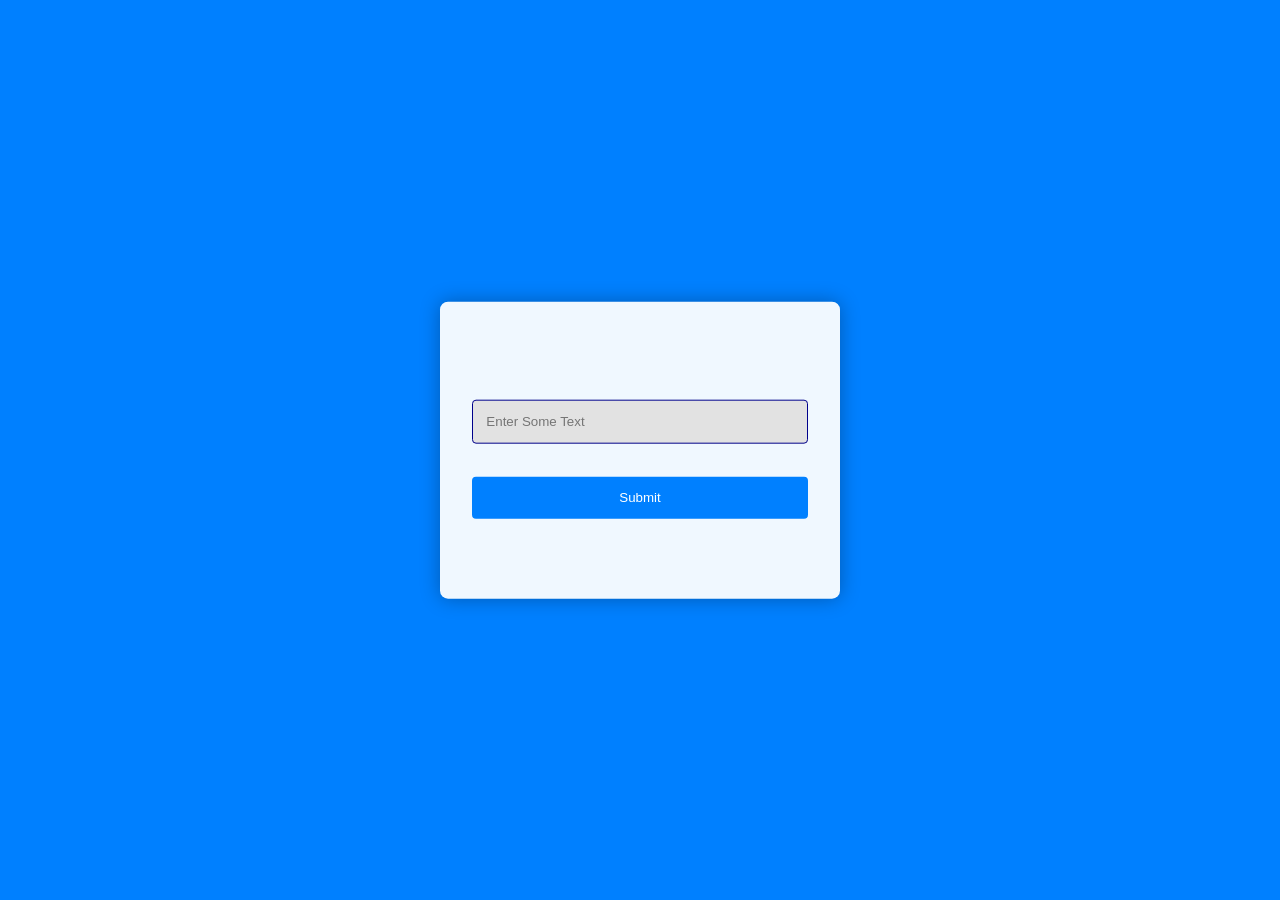
<file: Project-1-Invalid-Input-Shake/index.html>
<!DOCTYPE html>
<html lang="en">
<head>
    <meta charset="UTF-8">
    <meta name="viewport" content="width=device-width, initial-scale=1.0">
    <title>Invalid Input Shake</title>
    <link rel="stylesheet" href="style.css">
</head>
<body>
        <form id="myForm">
            <div id="errorMessage" class="error-message">Invalid Input</div>
            <input
             type="text"
             id="inputField"
             placeholder="Enter Some Text"
             required   
            >
            <button onclick="validateInput()" type="submit">Submit</button>
        </form>
        
    <script src="script.js"></script>
</body>
</html>
</file>
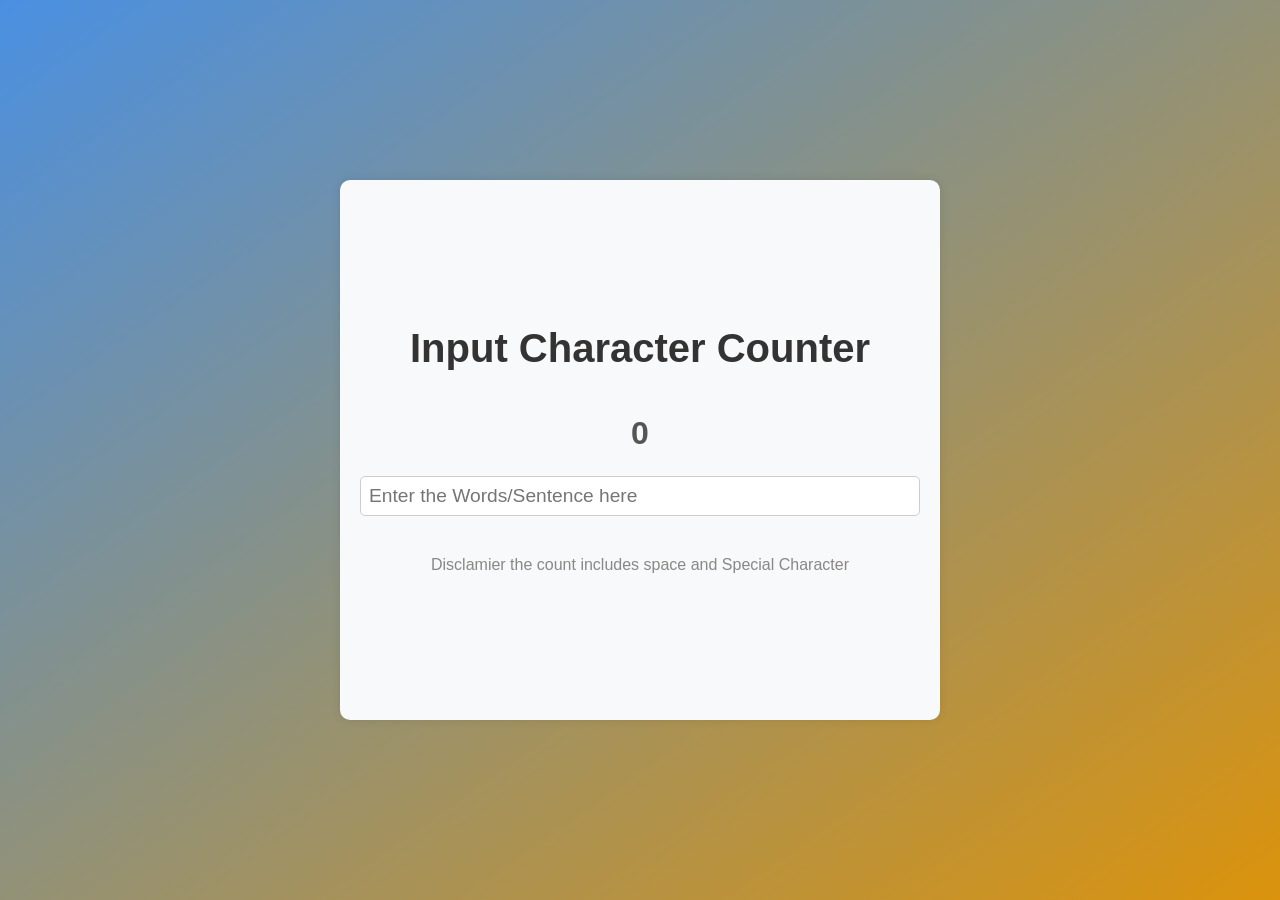
<file: Project-10-Input-Character-Counter/index.html>
<!DOCTYPE html>
<html lang="en">
<head>
    <meta charset="UTF-8">
    <meta name="viewport" content="width=device-width, initial-scale=1.0">
    <title>Input Character Counter</title>
    <link rel="stylesheet" href="style.css">
</head>
<body>

    <div class="container">
        <h1>Input Character Counter</h1>
        <p>0</p>
        <input type="text" placeholder="Enter the Words/Sentence here">
        <div style="margin-top:2.5rem">Disclamier the count includes space and Special Character</div>
    </div>
    

    <script src="script.js"></script>
</body>
</html>
</file>
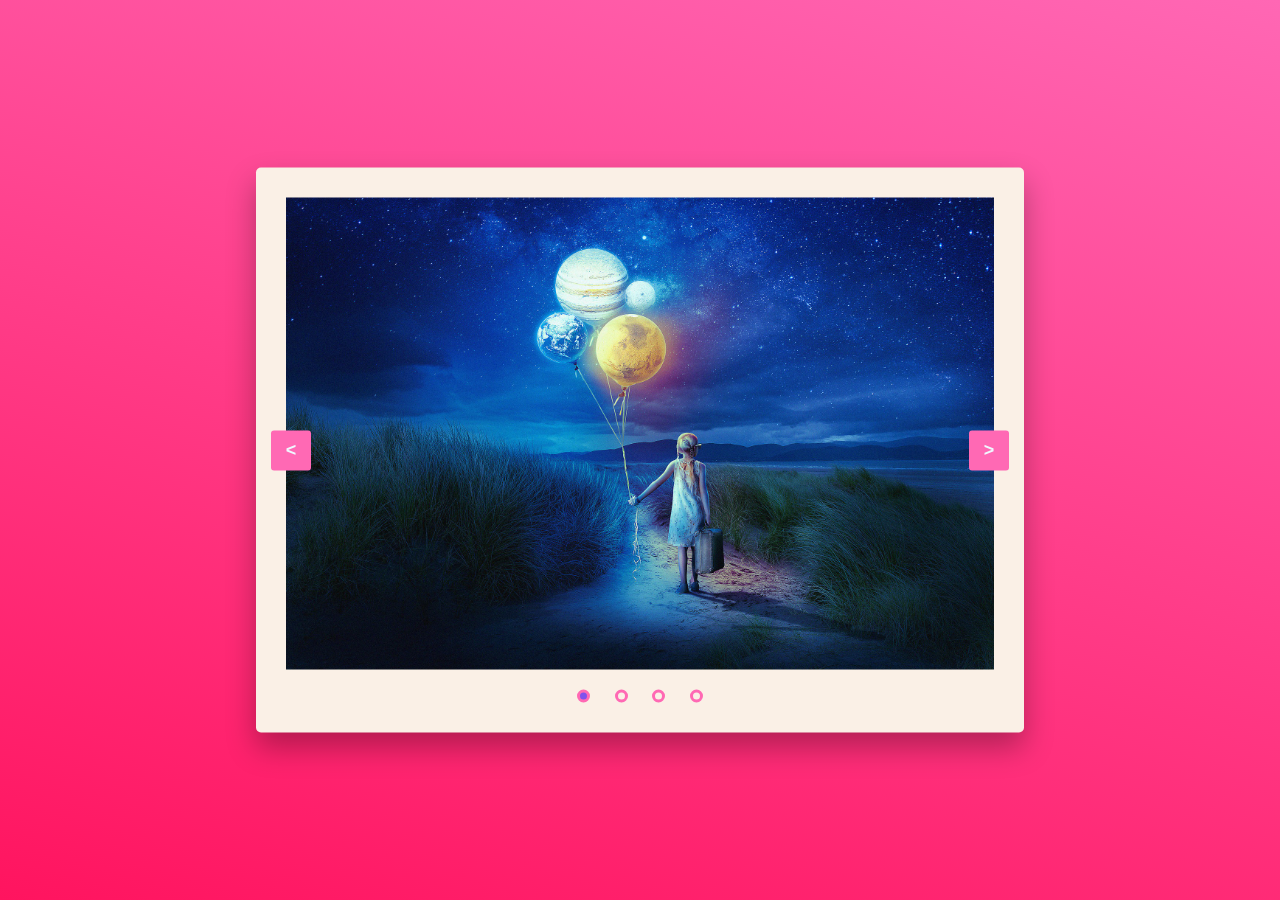
<file: Project-11-Image-Slider/index.html>
<!DOCTYPE html>
<html lang="en">
<head>
    <meta charset="UTF-8">
    <meta name="viewport" content="width=device-width, initial-scale=1.0">
    <title>Image Slider</title>
    <link rel="stylesheet" href="style.css">
</head>
<body>
    
    <div class="container">
        <div class="image-container">
            <img src="img1.jpg" id="content1" class="active">
            <img src="img2.jpg" id="content2" >
            <img src="img3.jpg" id="content3" >
            <img src="img4.jpg" id="content4" >
        </div>

        <div class="dot-container">
            <button onclick="dot(1)"></button>
            <button onclick="dot(2)"></button>
            <button onclick="dot(3)"></button>
            <button onclick="dot(4)"></button>
        </div>

        <button id="prev" onclick="prev()">&lt;</button>
        <button id="next" onclick="next()">&gt;</button>
    </div>


    <script src="script.js"></script>
</body>
</html>
</file>
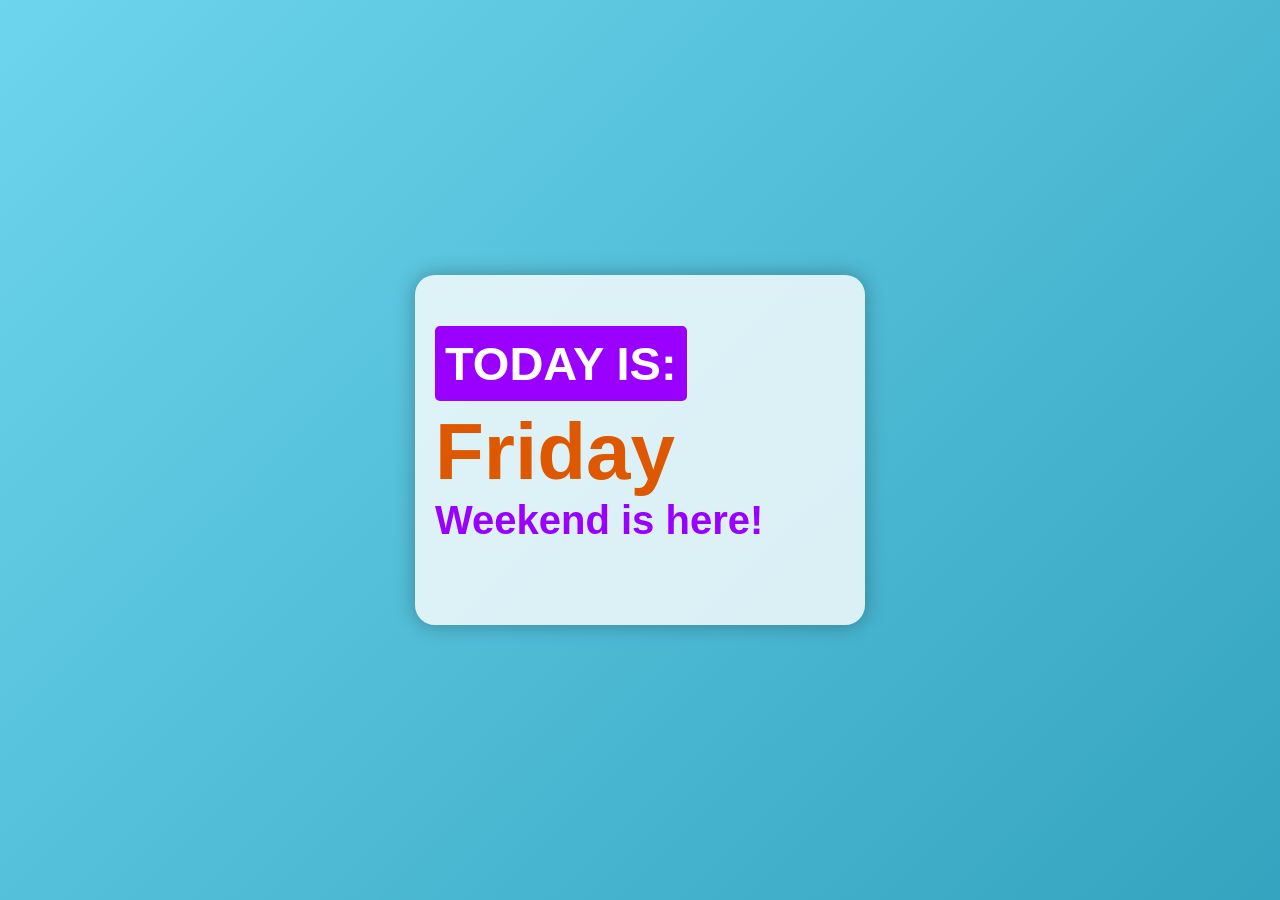
<file: Project-12-Day-of-the-Week/index.html>
<!DOCTYPE html>
<html lang="en">
<head>
    <meta charset="UTF-8">
    <meta name="viewport" content="width=device-width, initial-scale=1.0">
    <title>Day of the Week</title>
    <link rel="stylesheet" href="style.css">
</head>
<body>

    <div class="card">
        <div id="container">
            <h1>Today is:</h1>
            <div>
                <span id="weekday">
                    Monday.
                </span><br>
                <span id="phrase">Display a quote</span>
            </div>
        </div>
    </div>    
    <script src="script.js"></script>
</body>
</html>
</file>
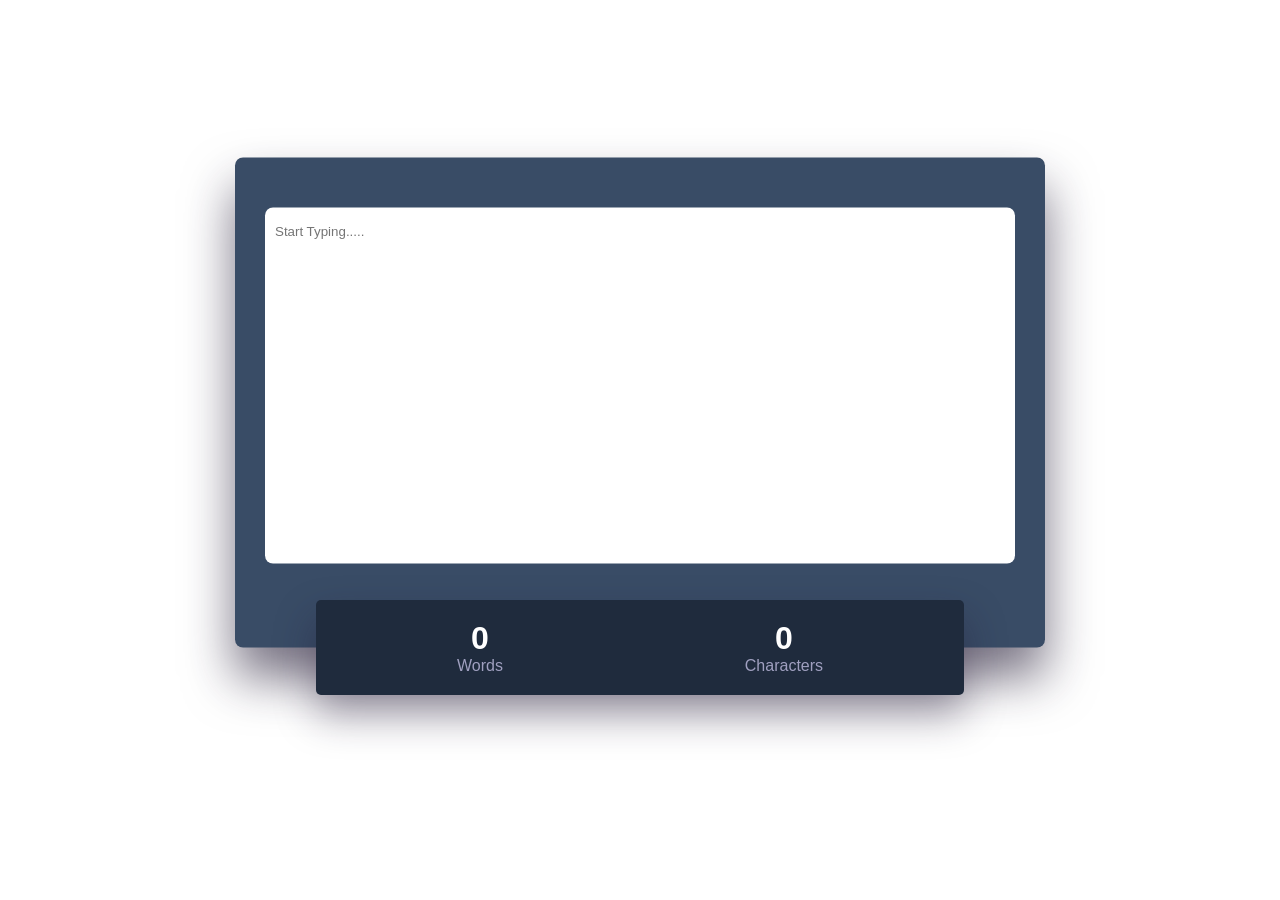
<file: Project-13-Live-Word-Counter/index.html>
<!DOCTYPE html>
<html lang="en">
<head>
    <meta charset="UTF-8">
    <meta name="viewport" content="width=device-width, initial-scale=1.0">
    <title>Live Words Counter</title>
    <link rel="stylesheet" href="style.css">
</head>
<body>
    
    <div class="wrapper">
        <div class="container">
            <textarea
                id="input-textarea"
                rows="12"
                placeholder="Start Typing....."
            ></textarea>
        </div>

        <div class="count">
            <div>
                <h5 id="word-count">0</h5>
                <p>Words</p>
            </div>

            <div>
                <h5 id="charac-count">0</h5>
                <p>Characters</p>
            </div>
        </div>

    </div>

    <script src="script.js"></script>
</body>
</html>
</file>
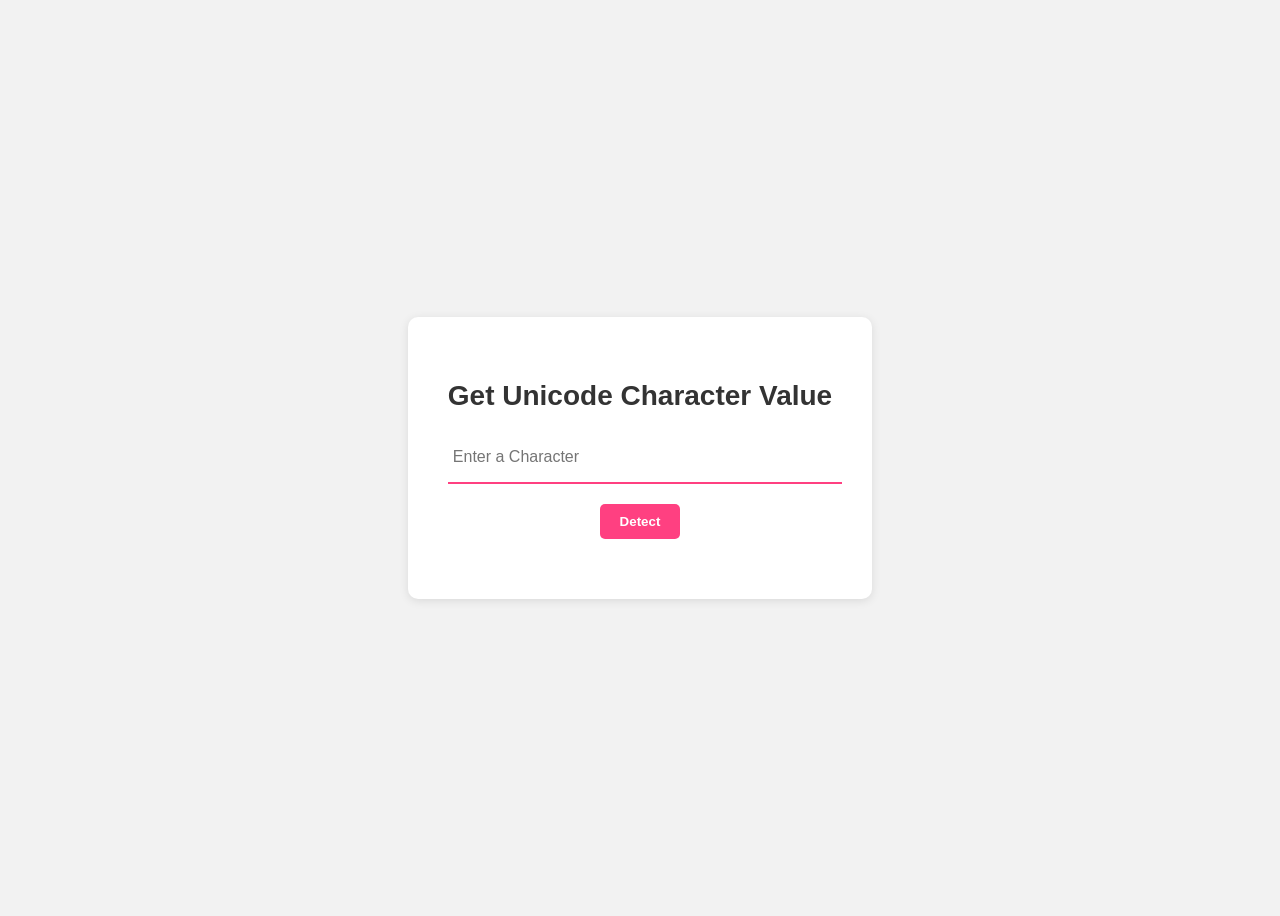
<file: Project-15-Get-Unicode-Character-Value/index.html>
<!DOCTYPE html>
<html lang="en">
<head>
    <meta charset="UTF-8">
    <meta name="viewport" content="width=device-width, initial-scale=1.0">
    <title>Get Unicode Character Value</title>
    <link rel="stylesheet" href="style.css">
</head>
<body>

    <div class="container">

        <h2>Get Unicode Character Value</h2>
        <input type="text" id="inputType" maxlength="1" placeholder="Enter a Character">
        <button onclick="detectChar()">Detect</button>
        <p id="result"></p>
    </div>

    <script src="script.js"></script>
</body>
</html>
</file>
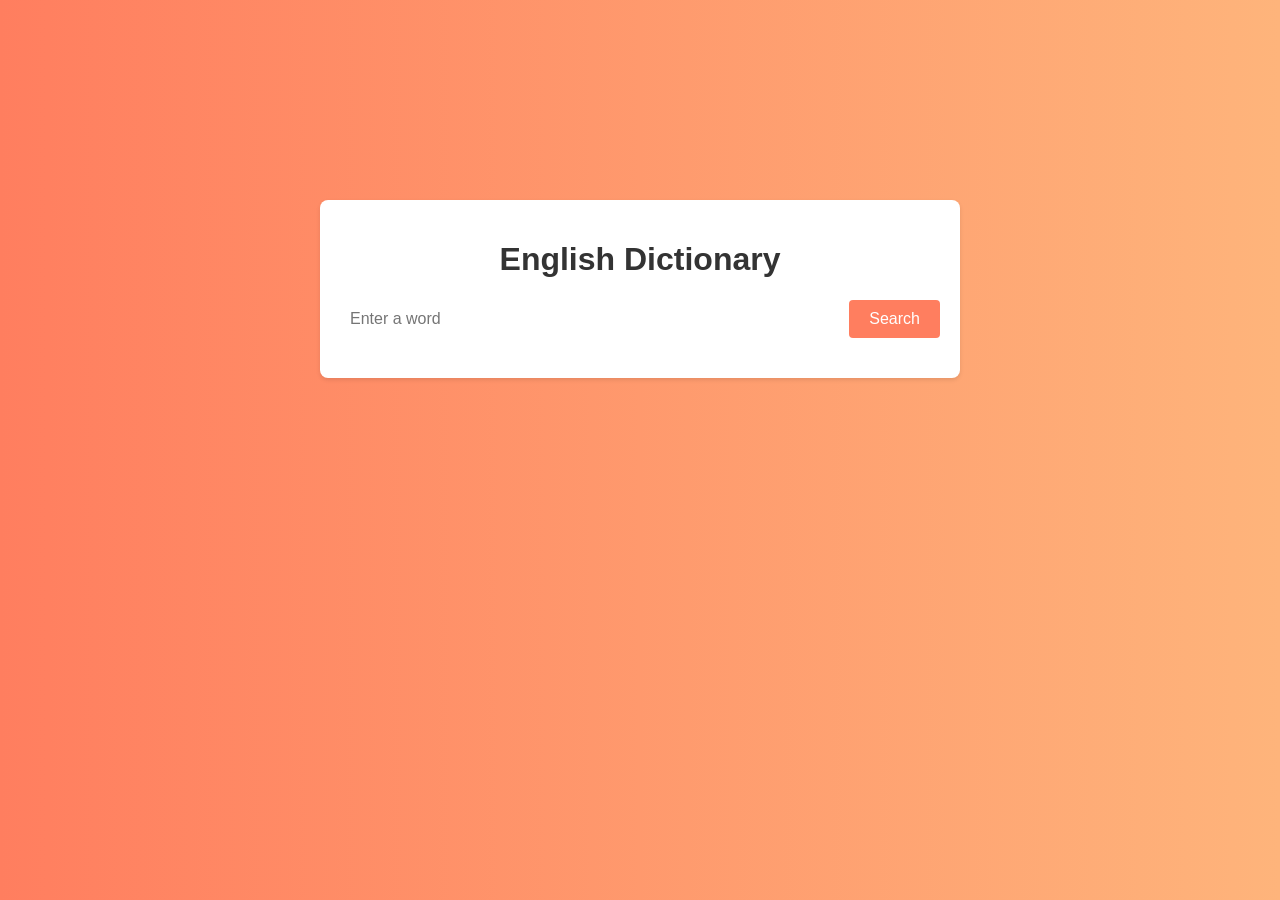
<file: Project-16-Dictionary-Application/index.html>
<!DOCTYPE html>
<html lang="en">
<head>
    <meta charset="UTF-8">
    <meta name="viewport" content="width=device-width, initial-scale=1.0">
    <title>Dictionary Application</title>
    <link rel="stylesheet" href="style.css">
    <link rel="stylesheet" href="https://cdnjs.cloudflare.com/ajax/libs/font-awesome/6.4.2/css/all.min.css" integrity="sha512-z3gLpd7yknf1YoNbCzqRKc4qyor8gaKU1qmn+CShxbuBusANI9QpRohGBreCFkKxLhei6S9CQXFEbbKuqLg0DA==" crossorigin="anonymous" referrerpolicy="no-referrer" />
   
</head>
<body>

    <div class="container">
        <header>
            <h1>English Dictionary</h1>
        </header>
        
        <div class="search-container">
            <input type="text" id="searchInput" placeholder="Enter a word">
            <button id="searchButton">Search</button>
        </div>       

        <div class="resultContainer" id="result-container">
            <h2 id="wordTitle">Content</h2>
            <div id="wordDescription">Content</div>
            <div id="audioContainer">
             <button id="audioButton"><i class="fa fa-volume-up"></i></button>
            </div>
        </div>
    </div>
    <script src="script.js"></script>
</body>
</html>
</file>
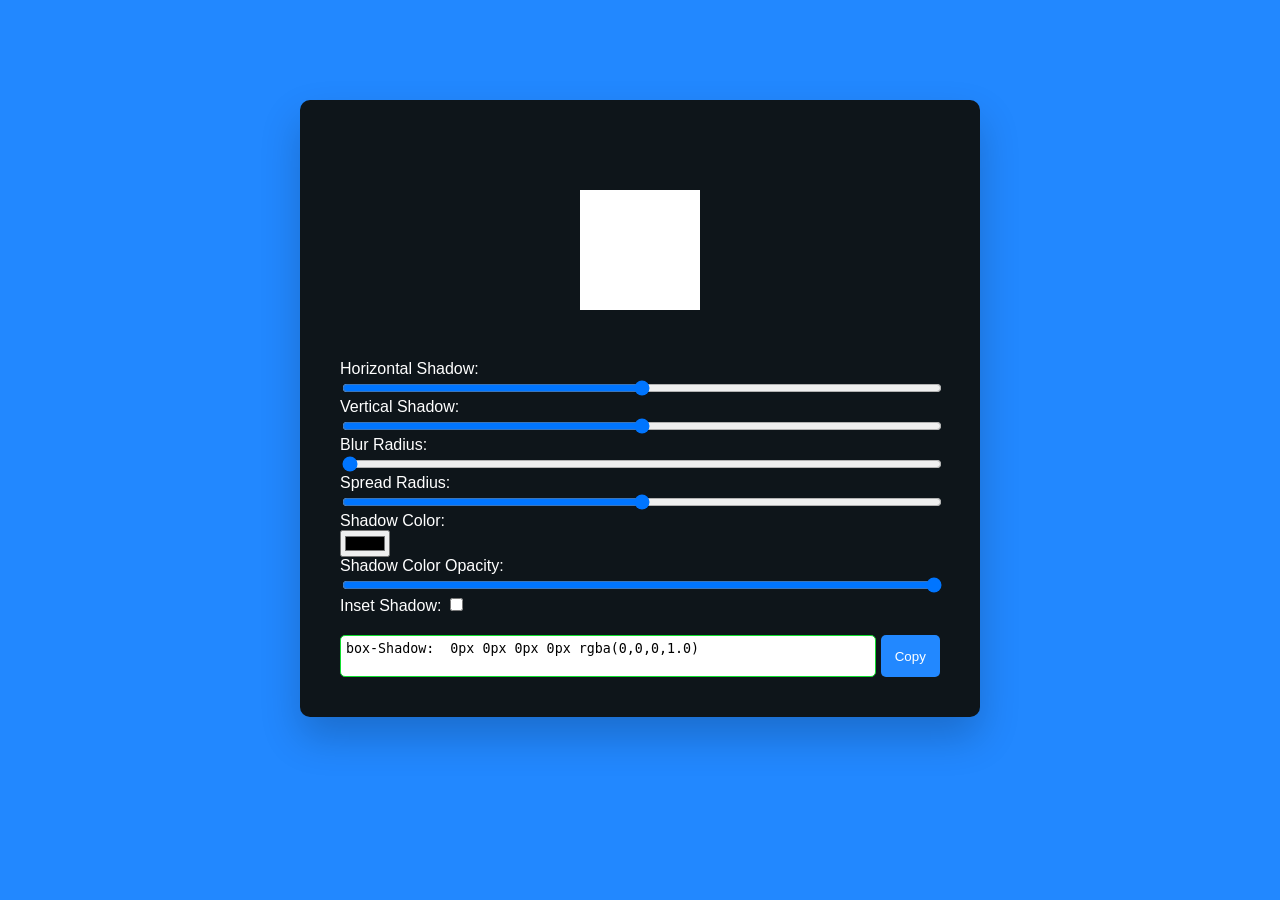
<file: Project-2-Box-Shadow-Generator/index.html>
<!DOCTYPE html>
<html lang="en">
<head>
    <meta charset="UTF-8">
    <meta name="viewport" content="width=device-width, initial-scale=1.0">
    <title>Box Shadow Generator</title>
    <link rel="stylesheet" href="style.css">
</head>
<body>

    <div class="container">
        <div class="result">
            <div id="element"></div>
        </div>

        <div class="sliders">
            <div class="slider-wrapper">
                <label for="h-shadow">Horizontal Shadow:</label> 
                <input type="range" id="h-shadow" max="100" min="-100" value="0">
            </div>

            <div class="slider-wrapper">
                <label for="v-shadow">Vertical Shadow:</label> 
                <input type="range" id="v-shadow" max="100" min="-100" value="0">
            </div>

            <div class="slider-wrapper">
                <label for="blur-radius">Blur Radius:</label> 
                <input type="range" id="blur-radius" max="100" min="0" value="0">
            </div>

            <div class="slider-wrapper">
                <label for="spread-radius">Spread Radius:</label> 
                <input type="range" id="spread-radius" max="50" min="-50" value="0">
            </div>

            <div class="slider-wrapper">
                <label for="shadow-color">Shadow Color:</label> 
                <input type="color" id="shadow-color">
            </div>

            <div class="slider-wrapper">
                <label for="shadow-color-opacity">Shadow Color Opacity:</label> 
                <input type="range" id="shadow-color-opacity" max="1" min="0" value="1" step = "0.1">
            </div>

            <div class="input-wrapper">
                <label for="shadow-inset">Inset Shadow:</label>
                <input type="checkbox" id="shadow-inset">
            </div>

            <div class="code-wrapper">
                <textarea  id="code" rows="2" ></textarea>
                <button onclick="copyCode()">Copy</button>
            </div>

        </div>

    </div>

    <script src="script.js"></script>
</body>
</html>
</file>
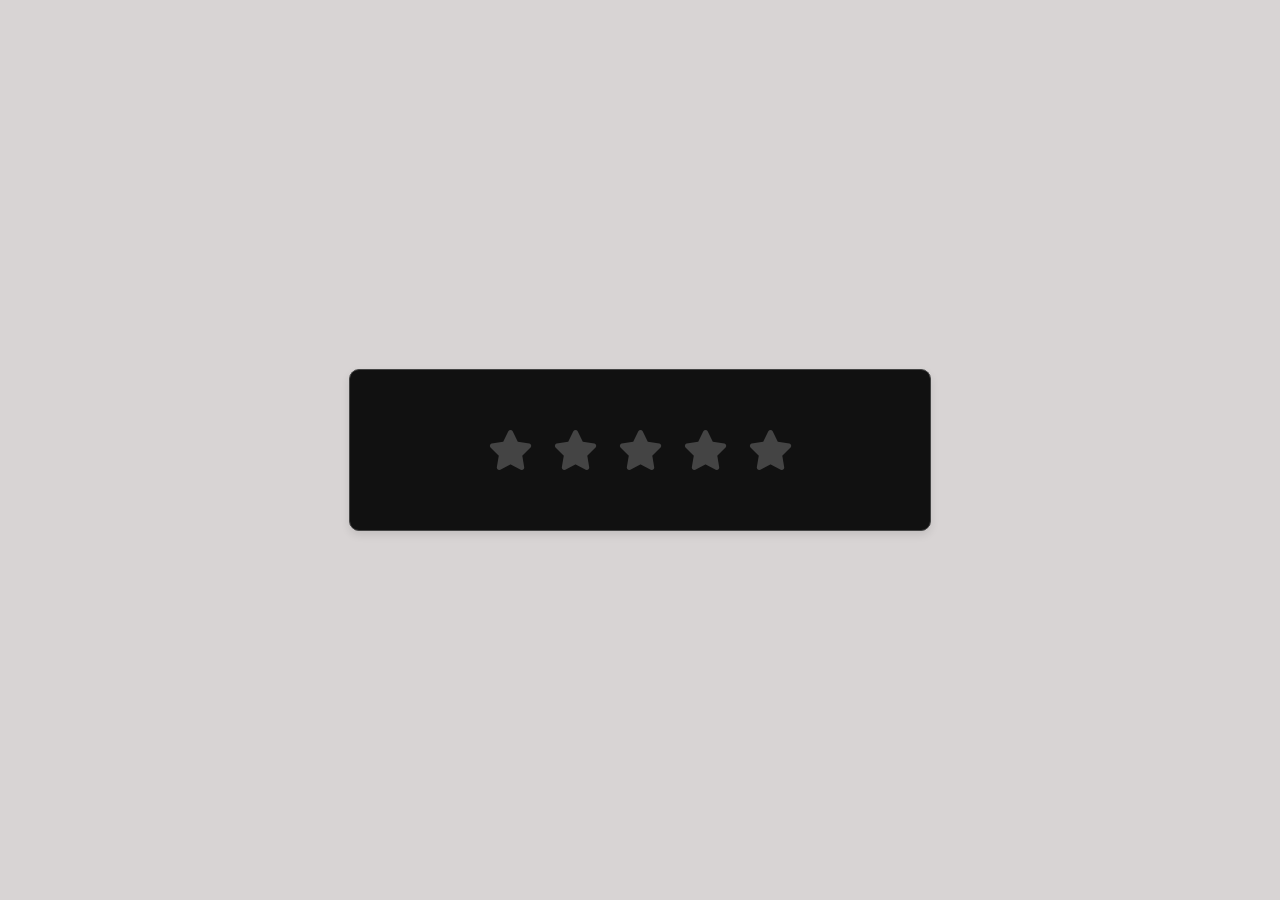
<file: Project-20-Star-Rating/index.html>
<!DOCTYPE html>
<html lang="en">
<head>
    <meta charset="UTF-8">
    <meta name="viewport" content="width=device-width, initial-scale=1.0">
    <title>Star Rating</title>
    <link rel="stylesheet" href="style.css">
    <link rel="stylesheet" href="https://cdnjs.cloudflare.com/ajax/libs/font-awesome/6.5.1/css/all.min.css" integrity="sha512-DTOQO9RWCH3ppGqcWaEA1BIZOC6xxalwEsw9c2QQeAIftl+Vegovlnee1c9QX4TctnWMn13TZye+giMm8e2LwA==" crossorigin="anonymous" referrerpolicy="no-referrer" />
</head>
<body>

    <div class="wrapper">
        <div class="post">
            <div class="text">Thanks for rating us!</div>
            <div class="edit">EDIT</div>
        </div>
        <div class="star-widget">
            <input type="radio" name="rate" id="rate-5">
            <label for="rate-5" class="fas fa-star"></label>
            <input type="radio" name="rate" id="rate-4">
            <label for="rate-4" class="fas fa-star"></label>
            <input type="radio" name="rate" id="rate-3">
            <label for="rate-3" class="fas fa-star"></label>
            <input type="radio" name="rate" id="rate-2">
            <label for="rate-2" class="fas fa-star"></label>
            <input type="radio" name="rate" id="rate-1">
            <label for="rate-1" class="fas fa-star"></label>
            <form action="#">
               <header></header> 
               <div class="btn">
                    <button type="submit">rate</button>
               </div>
            </form>
        </div>
    </div>
    <!-- <script src="script.js"></script> -->
</body>
</html>
</file>
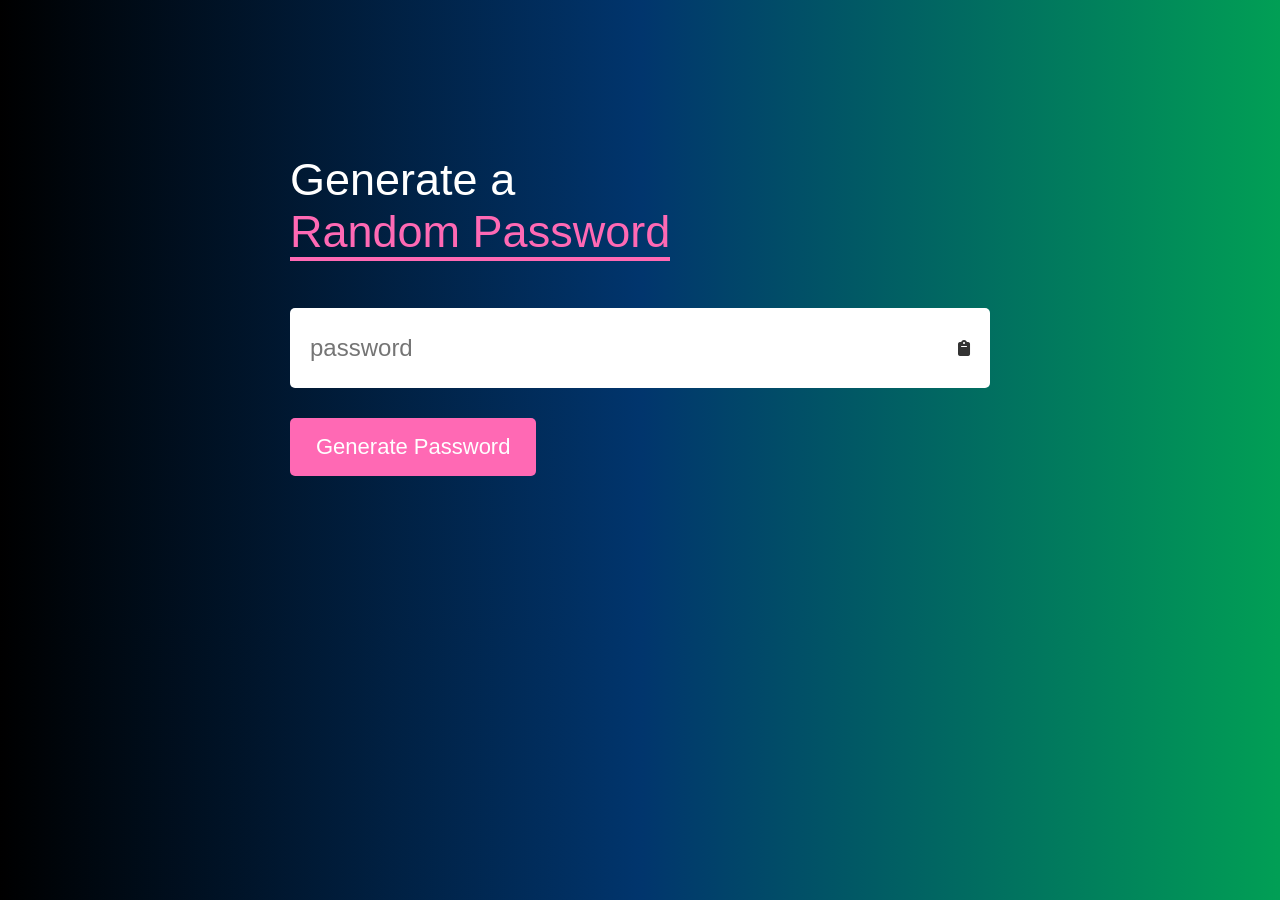
<file: Project-21-Generate-Random-Password/index.html>
<!DOCTYPE html>
<html lang="en">
<head>
    <meta charset="UTF-8">
    <meta name="viewport" content="width=device-width, initial-scale=1.0">
    <title>Generate Random Password</title>
    <link rel="stylesheet" href="style.css">
    <link rel="stylesheet" href="https://cdnjs.cloudflare.com/ajax/libs/font-awesome/6.5.2/css/all.min.css" integrity="sha512-SnH5WK+bZxgPHs44uWIX+LLJAJ9/2PkPKZ5QiAj6Ta86w+fsb2TkcmfRyVX3pBnMFcV7oQPJkl9QevSCWr3W6A==" crossorigin="anonymous" referrerpolicy="no-referrer" />
</head>
<body>

    <div class="container">
        <div class="container-random-password">
            <h1>Generate a <br> <span>Random Password</span></h1>
            <div class="display">
                <input type="text" id="password" placeholder="password">
                <i class="fas fa-clipboard" id="copy"></i>
            </div>
            <button id="btn">Generate Password</button>
        </div>
    </div>
    
    <script src="script.js"></script>
</body>
</html>
</file>
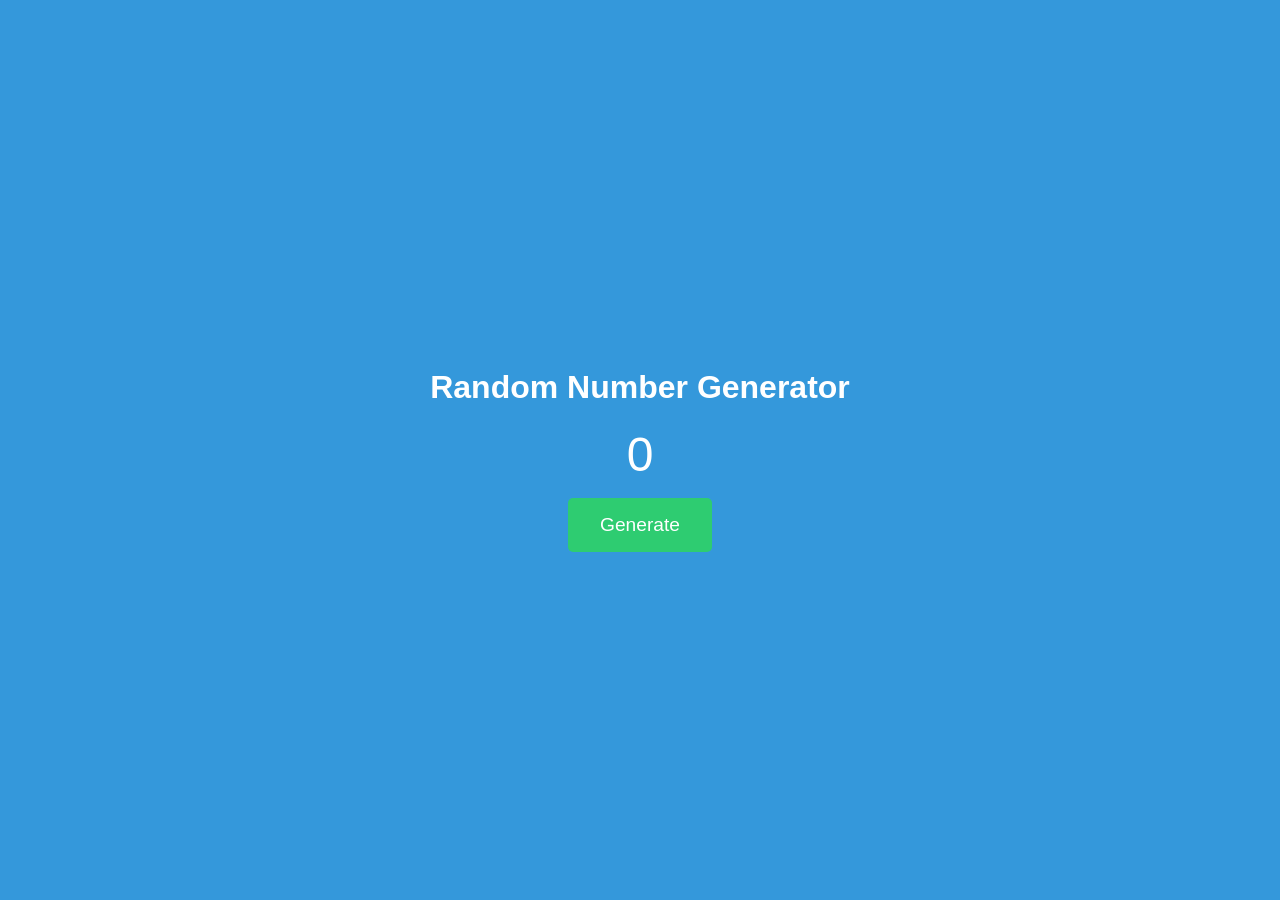
<file: Project-22-Random-Generator/index.html>
<!DOCTYPE html>
<html lang="en">
<head>
    <meta charset="UTF-8">
    <meta name="viewport" content="width=device-width, initial-scale=1.0">
    <title>Random Number Generator</title>
    <link rel="stylesheet" href="style.css">
</head>
<body>

    <div class="container">
        <h1>Random Number Generator</h1>
        <div class="number-container">
            <span id="random-number">0</span>
        </div>
        <button id="generate-btn">Generate</button>
    </div>
    <script src="script.js"></script>
</body>
</html>
</file>
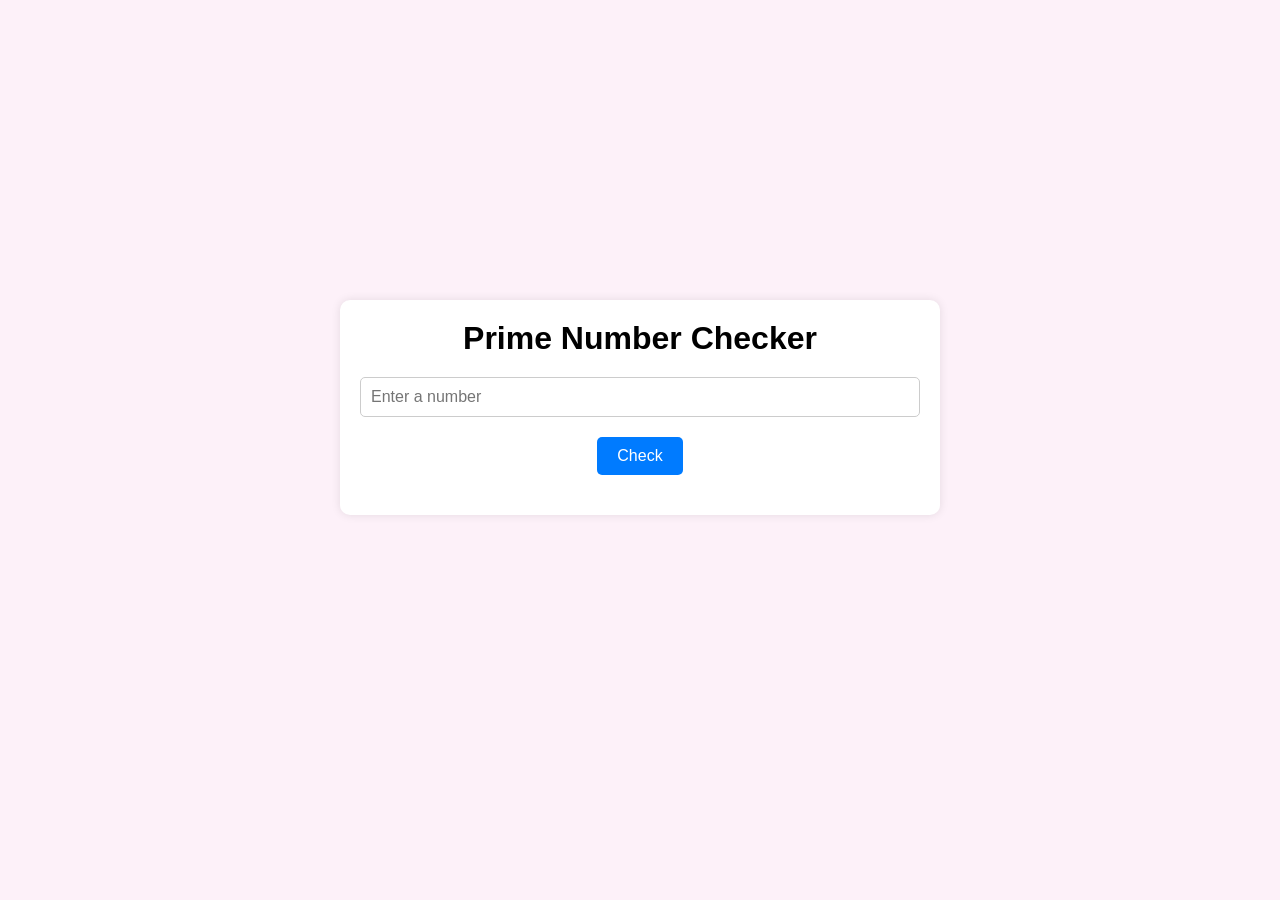
<file: Project-23-Prime-and-Non-Prime-Number/index.html>
<!DOCTYPE html>
<html lang="en">
<head>
    <meta charset="UTF-8">
    <meta name="viewport" content="width=device-width, initial-scale=1.0">
    <title>Prime Number Checker</title>
    <link rel="stylesheet" href="style.css">
</head>
<body>

    <div class="container">
        <h1>Prime Number Checker</h1>
        <input type="number" id="numberInput" placeholder="Enter a number">
        <button id="checkButton">Check</button>
        <p id="resultMessage"></p>
    </div>

    <script src="script.js"></script>
</body>
</html>
</file>
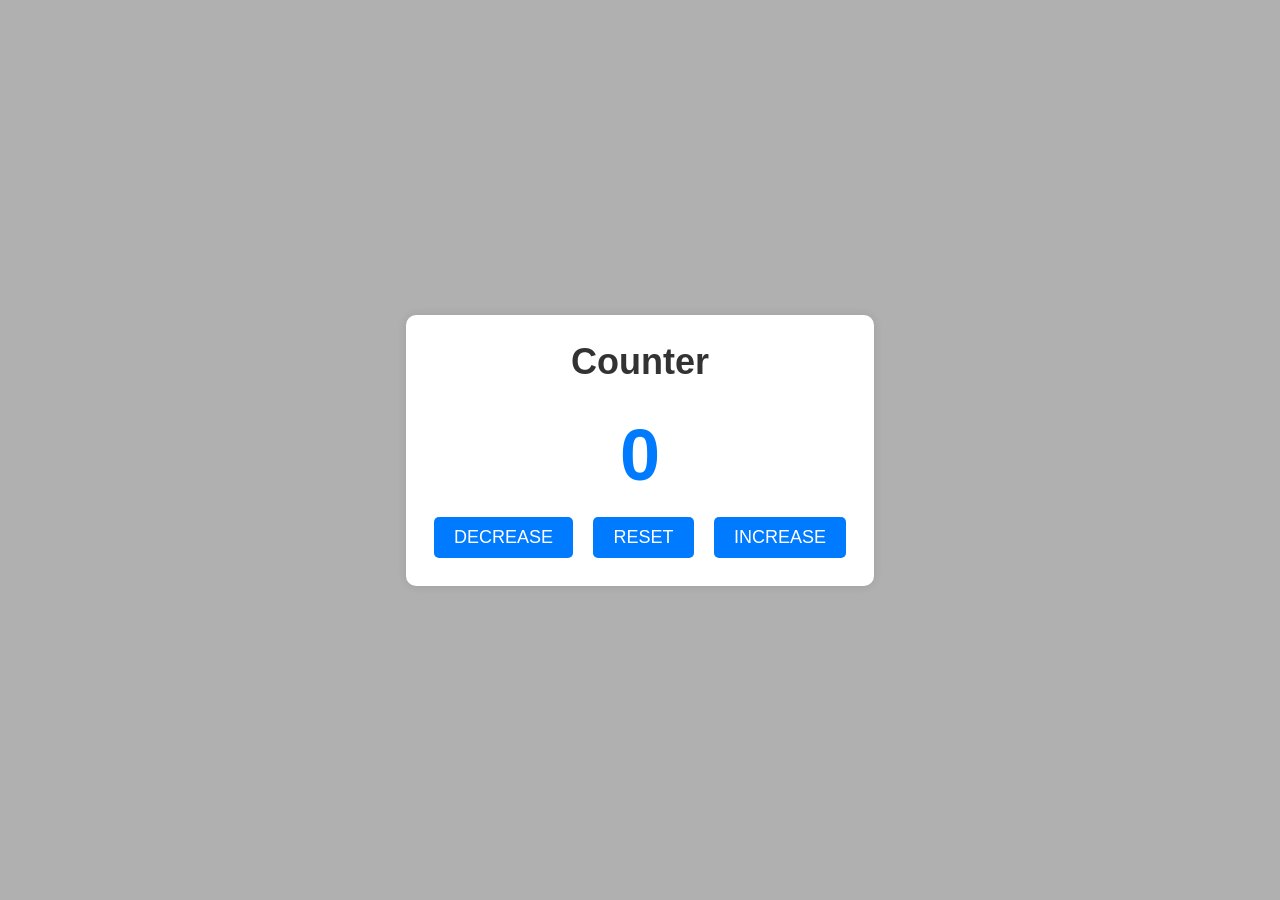
<file: Project-24-Counter-Applicatoin/index.html>
<!DOCTYPE html>
<html lang="en">
<head>
    <meta charset="UTF-8">
    <meta name="viewport" content="width=device-width, initial-scale=1.0">
    <title>Counter Application</title>
    <link rel="stylesheet" href="style.css">
</head>
<body>
    
    <div class="container">
        <h1>Counter</h1>
        <span id="value">0</span>
        <div>
            <button class="btn" id="decrease">Decrease</button>
            <button class="btn" id="reset">Reset</button>
            <button class="btn" id="increase">Increase</button>
        </div>
    </div>

    <script src="script.js"></script>
</body>
</html>
</file>
<file: Project-1-Invalid-Input-Shake/style.css>
*{
    padding: 0;
    margin: 0;
    box-sizing: border-box;
    font-family: sans-serif;
}

body{
    background-color: #0080ff;
}

form{
    width: min(90%,25em);
    background-color: aliceblue;
    position: absolute;
    transform: translate(-50%,-50%);
    top: 50%;
    left: 50%;
    padding: 5em 2em;
    border-radius: 0.5em;
    box-shadow: 0px 0px 20px rgba(0, 0, 0, 0.3);
}

.error-message{
    color: #ff3434;
    visibility: hidden;
    transition: visibility 0.3s ease;
}

input,button{
    display: block;
    width: 100%;
    padding: 1em;
    outline: none;
    color: white;
    border: none;
    border-radius: 0.3em;
    transition: background-color 0.3s ease;
}

input{
    background-color: #e2e2e2;
    color: #ff3434;
    border: 1px solid darkblue;
}

button{
    background-color: #0080ff;
    margin-top: 2.5em;
    cursor: pointer;
}

.shake{
    animation: shake 0.5s ease-in-out;
}

@keyframes shake {
        0%{
            transform: translateX(0);
        }
        25%{
            transform: translateX(-5px);
        }
        50%{
            transform: translateX(5px);
        }
        75%{
            transform: translateX(-5px);
        }
        100%{
            transform: translateX(0);
        }
}
</file>
<file: Project-10-Input-Character-Counter/style.css>
*{
    margin: 0;
    padding: 0;
    box-sizing: border-box;
}

body{
    font-family: sans-serif;
    background: linear-gradient(to bottom right,#4a90e2,#db930c);
    height: 100vh;
    display: flex;
    justify-content: center;
    align-items: center;
}

.container{
    width: 80%;
    max-width: 600px;
    height: 60vh;
    padding: 20px;
    display: flex;
    flex-direction: column;
    justify-content: center;
    align-items: center;
    background-color: #f8f9fa;
    border-radius: 10px;
    box-shadow: 0 0 10px rgba(0, 0, 0, 0.1);
    transition: all 0.3s ease;
}

.container:hover{
    transform: scale(1.05);
}

h1{
    font-size: 2.5rem;
    color: #333;
    margin-bottom: 20px;
}

p{
    font-size: 2rem;
    font-weight: bold;
    color: #555;
    margin: 1.5rem 0;
}

input{
    width: 100%;
    height: 2.5rem;
    padding: 0.5rem;
    font-size: 1.2rem;
    border: 1px solid #ccc;
    border-radius: 5px;
    outline: none;
    transition: all 0.3s ease;
}

input:focus{
    border-color: #666;
    box-shadow: 0 0 5px rgba(0, 0, 0, 0.1); 
}

div{
   font-size: 1rem;
   color: #888; 
}
</file>
<file: Project-11-Image-Slider/style.css>
*,
*:before,
*:after
{
    padding: 0;
    margin: 0;
    box-sizing: border-box;
}

body{
    height: 100vh;
    background: linear-gradient(195deg, #ff67b4,#ff145f);
}

.container{
    background-color: linen;
    width: 60%;
    min-width: 500px;
    position: absolute;
    transform: translate(-50%,-50%);
    left: 50%;
    top: 50%;
    border-radius: 5px;
    padding: 30px;
    box-shadow: 0 15px 30px rgba(0, 0, 0, 0.3);
}

.image-container{
    position: relative;
    width: 100%;
}

img{
    position: relative;
    width: 100%;
    display: none;
}

.active{
    display: block;
}

.dot-container{
    width: 150px;
    margin: 20px auto 0 auto;
    display: flex;
    align-items: center;
    justify-content: space-around;
}

.dot-container button{
    height: 13px;
    width: 13px;
    border-radius: 50%;
    border: 3px solid #ff69b4;
    background-color: transparent;
}

.dot-container button:nth-child(1){
    background-color: #ff69b4;
}

#prev,
#next{
    height: 40px;
    width: 40px;
    position: absolute;
    background-color: #ff69b4;
    color: aliceblue;
    margin: auto;
    top: 0;
    bottom: 0;
    border: none;
    border-radius: 3px;
    font-size: 18px;
    font-weight: bolder;
}

#prev{
    left: 15px;
    cursor: pointer;
}

#next{
    right: 15px;
    cursor: pointer;
}
</file>
<file: Project-12-Day-of-the-Week/style.css>
body{
    font-family: sans-serif;
    margin: 0;
    padding: 0;
    background: linear-gradient(-45deg, #ffafbd,#ffc3ac,#2193b0,#6dd5ed);
    background-size: 400% 400%;
    animation: gradientBackground 15s ease infinite;
    display: flex;
    justify-content: center;
    align-items: center;
    height: 100vh;
}

@keyframes gradientBackground {
    0%{background-position: 0% 50%;;}
    50%{background-position:50% 100% ;} 
    100%{background-position: 100% 0%;}   
}

.card{
    width: 450px;
    height: 350px;
    background-color: rgba(255, 255, 255, 0.8);
    border-radius: 20px;
    box-shadow: 0 0 20px rgba(0, 0, 0, 0.3);
    overflow: hidden;
    animation: fadeIn 1s ease, pulse 2s infinite;
    position: relative;
}

@keyframes fadeIn {
    from  {
        opacity: 0;
    }

    to{
        opacity: 0;
    }
}

@keyframes pulse {
    0% {transform: scale(1);}
    50% {transform: scale(1.05);}
    100% {transform: scale(1);}    
}

#container{
    padding: 20px;
}

h1{
    font-size: 47px;
    font-weight: 600;
    color: #fff;
    text-transform: uppercase;
    background-color: #9900ff;
    padding: 10px;
    margin-bottom: 5px;
    border-radius: 5px;
    display: inline-block;
    animation: pulse 2s infinite;
}

#weekday{
    font-size: 80px;
    color: #dd5800;
    font-weight: 800;
    animation: pulse 2s infinite;
}

#phrase{
    font-size: 40px;
    color: #9900ff;
    font-weight: 800;
    animation: pulse 2s infinite;
}
</file>
<file: Project-13-Live-Word-Counter/style.css>
*{
    padding: 0;
    margin: 0;
    box-sizing: border-box;
    font-family: sans-serif;
}

.wrapper{
    position: absolute;
    width: 90vmin;
    transform: translate(-50%,-50%);
    top: 50%;
    left: 50%;
}

.container{
    background-color: #394c66;
    padding: 50px 30px 80px 30px;
    border-radius: 8px;
    box-shadow: 0 30px 50px rgba(30, 21, 49, 0.6);
}

textarea{
    width: 100%;
    border: none;
    resize: none;
    outline: none;
    padding: 10px;
    line-height: 28px;
    color: black;
    border-radius: 8px;
}

.count{
    background-color: #1f2b3d;
    width: 80%;
    padding: 20px;
    position: relative;
    transform: translate(-50%,-50%);
    left: 50%;
    display: flex;
    justify-content: space-around;
    text-align: center;
    border-radius: 5px;
    box-shadow: 0 20px 40px rgba(30, 21, 49, 0.4);
}

.count p{
    color: #a0a0c0;
}

.count h5{
    color: #ffffff;
    font-size: 32px;
}
</file>
<file: Project-15-Get-Unicode-Character-Value/style.css>
body{
    font-family: sans-serif;
    background-color: #f2f2f2;
    display: flex;
    justify-content: center;
    align-items: center;
    height: 100vh;
}

.container{
    background-color: #ffffff;
    box-shadow: 0px 2px 10px rgba(0, 0, 0, 0.1);
    max-width: 400px;
    padding: 40px;
    border-radius: 10px;
    text-align: center;
    margin: 0 auto;
}


h2{
    color: #333;
    font-size: 28px;
    margin-bottom: 20px;
}

input[type="text"]{
    width: 100%;
    height: 40px;
    margin-bottom: 20px;
    padding: 5px;
    font-size: 16px;
    border: none;
    border-bottom: 2px solid #ff4081;
}

input[type="text"]:focus{
    border-color: #d85f83;
    outline: none;
    
}

button{
    padding: 10px 20px;
    background-color: #ff4081;
    color: #fff;
    border: none;
    font-weight: 700;
    border-radius: 5px;
    cursor: pointer;
    transition: background-color 0.3s ease;

}

button:hover{
    background-color: #f50057;    
}

#result{
    font-size: 18px;
    margin-top: 20px;
}
</file>
<file: Project-16-Dictionary-Application/style.css>
body{
    margin: 0;
    padding: 0;
    background: linear-gradient(to right, #ff7e5f,#feb47b);
    font-family: Arial, sans-serif;
}

.container{
    max-width: 600px;
    margin: 200px auto;
    padding: 20px;
    background-color: #fff;
    border-radius: 8px;
    box-shadow: 0 2px 4px rgba(0, 0, 0, 0.1);
    animation: fadeIn 1s ecase;
}

@keyframes fadeIn {
    0%{
        opacity: 0;
        transform: translateY(-20px);
    }

    100%{
        opacity: 1;
        transform: translateY(0);
    }
}

header{
    text-align: center;
    margin-bottom: 20px;
}

h1{
    color: #333;
}

.search-container{
    display: flex;
    align-items: center;
    margin-bottom: 20px;
}

input[type="text"]{
    flex: 1;
    padding: 10px;
    font-size: 16px;
    border-radius: 4px;
    border: none;
}

button{
    padding: 10px 20px;
    font-size: 16px;
    background-color: #ff7e5f;
    border: none;
    color: #fff;
    border-radius: 4px;
    margin-left: 10px;
    cursor: pointer;
    transition: background-color 0.3s ease;
}

button:hover{
    background-color: #ff6c4a;
}

.resultContainer{
    display: none;
    background-color: #fff;
    padding: 20px;
    border-radius: 4px;
    box-shadow: 0 3px 6px rgba(0, 0, 0, 0.1);
    animation: slideIn 0.5s ease;
}

@keyframes slideIn {
    0%{
        opacity: 0;
        transform: translateY(-10px);
    }

    100%{
        opacity: 1;
        transform: translateY(0);
    }
}

h2{
    color: #333;
}

#wordDescription{
    margin-top: 10px;
}

ul{
    list-style: none;
    padding: 0;
}

li{
    margin-bottom: 10px;
}

strong{
    font-weight: bold;
}

#audioContainer{
    text-align: center;
    margin-top: 20px;
}

#audioButton{
    padding: 10px;
    font-size: 24px;
    background-color: #ff7e5f;
    color: #fff;
    border: none;
    border-radius: 50%;
    cursor: pointer;
    transition: background-color 0.3s ease;
}

#audioButton:hover{
    background-color: #ff6c4a;

}
</file>
<file: Project-2-Box-Shadow-Generator/style.css>
body{
    background-color: #2288ff;
    color: #ffffff;
    font-family: sans-serif;
    margin: 0;
    padding: 0;
}

.container{
    background-color: #0e151a;
    border-radius: 10px;
    box-shadow: 0 20px 40px rgba(0, 0, 0, 0.2);
    margin: 100px auto;
    max-width: 600px;
    padding: 40px;
}

.result{
    padding: 50px 0;
    display: flex;
    justify-content: center;
}

#element{
    height: 120px;
    width: 120px;
    background-color: #fff;
    box-shadow: 0 0 20px rgba(0, 0, 0, 0.5);
}

.slider-wrapper{
    display: flex;
    flex-direction: column;
    justify-content: space-between;
}

input[type="range"]{
    width: 100%;
}

.code-wrapper{
    display: grid;
    grid-template-columns: 9fr 1fr;
    gap: 5px;
    margin-top: 20px;
}

textarea{
    resize: none;
    padding: 5px;
    border: 1px solid #0fdd2e;
    border-radius: 5px;
}

.code-wrapper button{
    background-color: #2288ff;
    border: none;
    border-radius: 5px;
    color:#fff ;
    cursor: pointer;
    padding: 10px;
}
</file>
<file: Project-20-Star-Rating/style.css>
html,body{
    font-family: fantasy;
    display: grid;
    height: 100%;
    place-items: center;
    text-align: center;
    background: #d8d4d4;
}

.wrapper{
    position: relative;
    width: 400px;
    background: #111;
    padding: 50px 90px;
    border: 1px solid #444;
    border-radius: 10px;
    box-shadow: 0 4px 8px rgba(0, 0, 0, 0.1);
    margin: 20px;
    display: flex;
    align-items: center;
    justify-content: center;
    flex-direction: column;    
}

.post{
    display: none;
}

.text{
    font-size: 25px;
    color: #666;
    font-weight: 500;
}

.edit,.btn button{
    display: inline-block;
    background-color: #4285f4;
    color: white;
    padding: 10px 20px;
    cursor: pointer;
    border: none;
    border-radius: 5px;
    margin-top: 10px;
    font-size: 16px;
}

.star-widget input{
    display: none;
}

.star-widget label{
    font-size: 40px;
    color: #444;
    padding: 10px;
    float: right;
    transition: all 0.2s ease;
}

input:not(:checked) ~ label:hover,
input:not(:checked) ~ label:hover ~ label
{
    color: #fd4;
}

input:checked ~ label{
    color: #fd4;
}

#rate-1:checked ~ form header:before{
    content: "I hate it";
}

#rate-2:checked ~ form header:before{
    content: "I don't like it";
}

#rate-3:checked ~ form header:before{
    content: "It's an average";
}

#rate-4:checked ~ form header:before{
    content: "I like it";
}

#rate-5:checked ~ form header:before{
    content: "I love it";
}

.wrapper form{
    display: none;
}

input:checked ~ form{
    display: block;
}

form header{
    width: 100%;
    font-size: 25px;
    color: #f3df48;
    font-weight: 500;
    margin: 5px 0 20px 0;
    text-align: center;
    transition: all 0.2s ease;
}

form .btn button{
    padding: 10px 40px;
    text-transform: uppercase;
    cursor: pointer;
}
</file>
<file: Project-21-Generate-Random-Password/style.css>
*{
    margin: 0;
    padding: 0;
    box-sizing: border-box;
    font-family: sans-serif;
}

body{
    background: linear-gradient(to right,#000,#01356d,#019f55);
    color: #fff;
}

.container{
    display: flex;
    align-items: center;
    justify-content: center;
}

.container-random-password{
    margin: 12%;
    width: 90%;
    max-width: 700px;
}

.display{
    width: 100%;
    margin-top: 50px;
    margin-bottom: 30px;
    background: #fff;
    color: #333;
    display: flex;
    align-items: center;
    justify-content: space-between;
    padding: 26px 20px;
    border-radius: 5px;
}

.container h1{
    font-weight: 500;
    font-size: 45px;
}

.container h1 span{ 
    color: hotpink;
    border-bottom: 4px solid hotpink;
}

.display input{
    border: 0;
    outline: 0;
    font-size: 24px;
    flex: 1;
}

.container button{
    border: 0;
    outline: 0;
    background: hotpink;
    color: #fff;
    font-size: 22px;
    font-weight: 300;
    display: flex;
    align-items: center;
    justify-content: center;
    padding: 16px 26px;
    border-radius: 5px;
    cursor: pointer;
}
</file>
<file: Project-22-Random-Generator/style.css>
body{
    margin: 0;
    padding: 0;
    font-family: sans-serif;
    display: flex;
    justify-content: center;
    align-items: center;
    height: 100vh;
    background-color: #3498db;
    color: white;
}

.container{
    text-align: center;
}

.number-container{
    font-size: 3rem;
    margin-bottom: 1rem;
    animation: fadeIn 1s ease-in-out;
}

@keyframes fadeIn {
    from{   
        opacity: 0;
        transform: translateY(-20px);
    }
    to{
        opacity: 1;
        transform: translateY(0);
    }

}

button{
    background-color: #2ecc71;
    color: white;
    padding: 1rem 2rem;
    border:none;
    border-radius: 5px;
    font-size: 1.2rem;
    cursor: pointer;
    transition: background-color 0.3s;
}

button:hover{
    background-color: #27ae60;
}
</file>
<file: Project-23-Prime-and-Non-Prime-Number/style.css>
*{
    margin: 0;
    padding: 0;
    box-sizing: border-box;
}

body{
    font-family: sans-serif;
    background-color: #fdf1f9;
}

.container{
    max-width: 600px;
    margin: 300px auto;
    padding: 20px;
    text-align: center;
    background-color: #fff;
    border-radius: 10px;
    box-shadow: 0 0 10px rgba(0, 0, 0, 0.1);
}

h1{
    font-size: 2rem;
    margin-bottom: 20px;
}

input{
    width: 100%;
    padding: 10px;
    margin-bottom: 20px;
    border: 1px solid #ccc;
    border-radius: 5px;
    font-size: 1rem;
}

button{
    padding: 10px 20px;
    background-color: #007bff;
    color: #fff;
    border: none;
    outline: none;
    font-size: 1rem;
    cursor: pointer;
    border-radius: 5px;
}

p{
    font-size: 1.2rem;
    font-weight: bold;
    margin-top: 20px;
}
</file>
<file: Project-24-Counter-Applicatoin/style.css>
*{
    margin: 0;
    padding: 0;
    box-sizing: border-box;
    font-family: sans-serif;
}

body{
    background-color: #b0b0b0;
    min-height: 100vh;
    color: #333;
    line-height: 1.5;
    display: grid;
    place-items: center;
}

.container{
    background-color:#fff;
    padding: 20px;
    text-align: center;
    border-radius: 10px;
    box-shadow: 0 0 10px rgba(0 , 0, 0, 0.1);
    animation: containerAnimation 1s ease-in-out;
}

@keyframes containerAnimation {
    from{
        opacity: 0;
        transform: translateY(-20px);
    }

    to{
        opacity: 1;
        transform: translateY(0);
    }
}

h1{
    font-size: 36px;
    margin-bottom: 12px;
}

#value{
    font-size: 72px;
    font-weight: bold;
    color: #007bff;
    transition: color 0.3s ease-in-out;
}

#value.negative{
    color: red;
}

.btn{
    text-transform: uppercase;
    background: #007bff;
    color: #fff;
    padding: 10px 20px;
    font-size: 18px;
    border: none;
    border-radius: 5px;
    margin: 8px;
    cursor: pointer;
    transition: background 0.3s ease-in-out;
}

.btn:hover{
    background-color: #0056b3;
}
</file>
